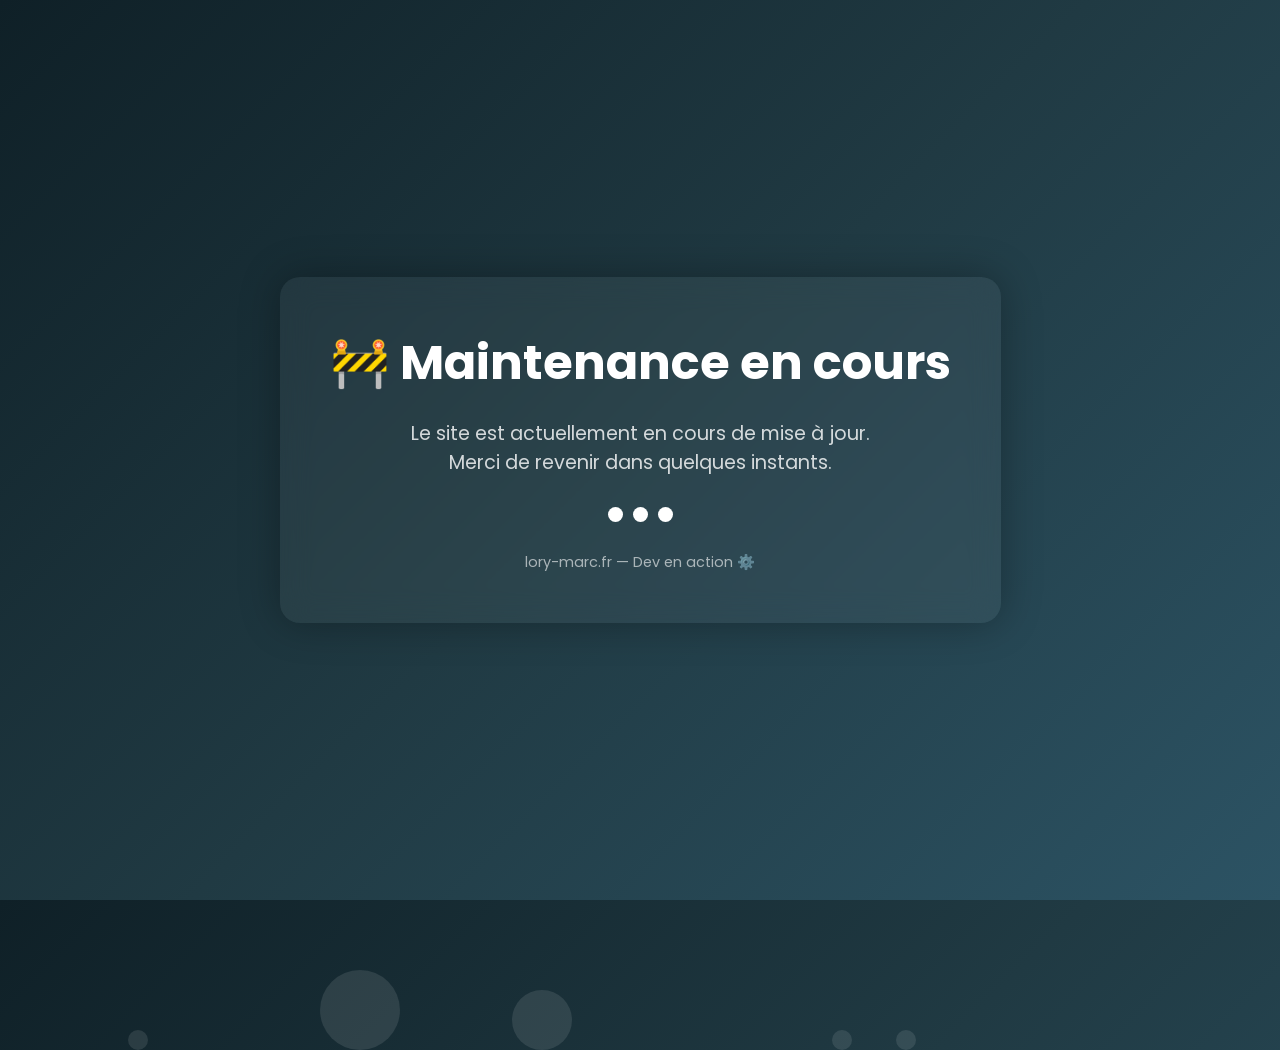
<file: maintenance.html>
<!DOCTYPE html>
<html lang="fr">
<head>
  <meta charset="UTF-8">
  <title>Maintenance en cours</title>
  <meta name="viewport" content="width=device-width, initial-scale=1.0">
  <link href="https://fonts.googleapis.com/css2?family=Poppins:wght@300;400;600&display=swap" rel="stylesheet">
  <style>
    * {
      margin: 0;
      padding: 0;
      box-sizing: border-box;
      font-family: 'Poppins', sans-serif;
    }

    body {
      height: 100vh;
      display: flex;
      justify-content: center;
      align-items: center;
      background: linear-gradient(135deg, #0f2027, #203a43, #2c5364);
      color: white;
      overflow: hidden;
    }

    .container {
      text-align: center;
      backdrop-filter: blur(15px);
      background: rgba(255,255,255,0.05);
      padding: 50px;
      border-radius: 20px;
      box-shadow: 0 0 40px rgba(0,0,0,0.3);
      animation: fadeIn 1.5s ease;
    }

    h1 {
      font-size: 3rem;
      margin-bottom: 20px;
      animation: float 3s ease-in-out infinite;
    }

    p {
      font-size: 1.2rem;
      opacity: 0.8;
    }

    .loader {
      margin-top: 30px;
      display: flex;
      justify-content: center;
      gap: 10px;
    }

    .dot {
      width: 15px;
      height: 15px;
      background: white;
      border-radius: 50%;
      animation: bounce 1.5s infinite;
    }

    .dot:nth-child(2) { animation-delay: 0.2s; }
    .dot:nth-child(3) { animation-delay: 0.4s; }

    @keyframes bounce {
      0%, 80%, 100% { transform: scale(0); }
      40% { transform: scale(1); }
    }

    @keyframes fadeIn {
      from { opacity: 0; transform: translateY(20px); }
      to { opacity: 1; transform: translateY(0); }
    }

    @keyframes float {
      0%, 100% { transform: translateY(0px); }
      50% { transform: translateY(-10px); }
    }

    .background-circles span {
      position: absolute;
      display: block;
      width: 20px;
      height: 20px;
      background: rgba(255,255,255,0.1);
      animation: move 25s linear infinite;
      bottom: -150px;
      border-radius: 50%;
    }

    .background-circles span:nth-child(1) {
      left: 25%;
      width: 80px;
      height: 80px;
      animation-delay: 0s;
    }

    .background-circles span:nth-child(2) {
      left: 10%;
      width: 20px;
      height: 20px;
      animation-delay: 2s;
      animation-duration: 12s;
    }

    .background-circles span:nth-child(3) {
      left: 70%;
      width: 20px;
      height: 20px;
      animation-delay: 4s;
    }

    .background-circles span:nth-child(4) {
      left: 40%;
      width: 60px;
      height: 60px;
      animation-delay: 0s;
      animation-duration: 18s;
    }

    .background-circles span:nth-child(5) {
      left: 65%;
      width: 20px;
      height: 20px;
      animation-delay: 0s;
    }

    @keyframes move {
      0% {
        transform: translateY(0) rotate(0deg);
        opacity: 1;
      }
      100% {
        transform: translateY(-1000px) rotate(720deg);
        opacity: 0;
      }
    }

    .footer {
      margin-top: 30px;
      font-size: 0.9rem;
      opacity: 0.6;
    }
  </style>
</head>
<body>

  <div class="background-circles">
    <span></span>
    <span></span>
    <span></span>
    <span></span>
    <span></span>
  </div>

  <div class="container">
    <h1>🚧 Maintenance en cours</h1>
    <p>Le site est actuellement en cours de mise à jour.<br>Merci de revenir dans quelques instants.</p>

    <div class="loader">
      <div class="dot"></div>
      <div class="dot"></div>
      <div class="dot"></div>
    </div>

    <div class="footer">lory-marc.fr — Dev en action ⚙️</div>
  </div>

</body>
</html>
</file>
